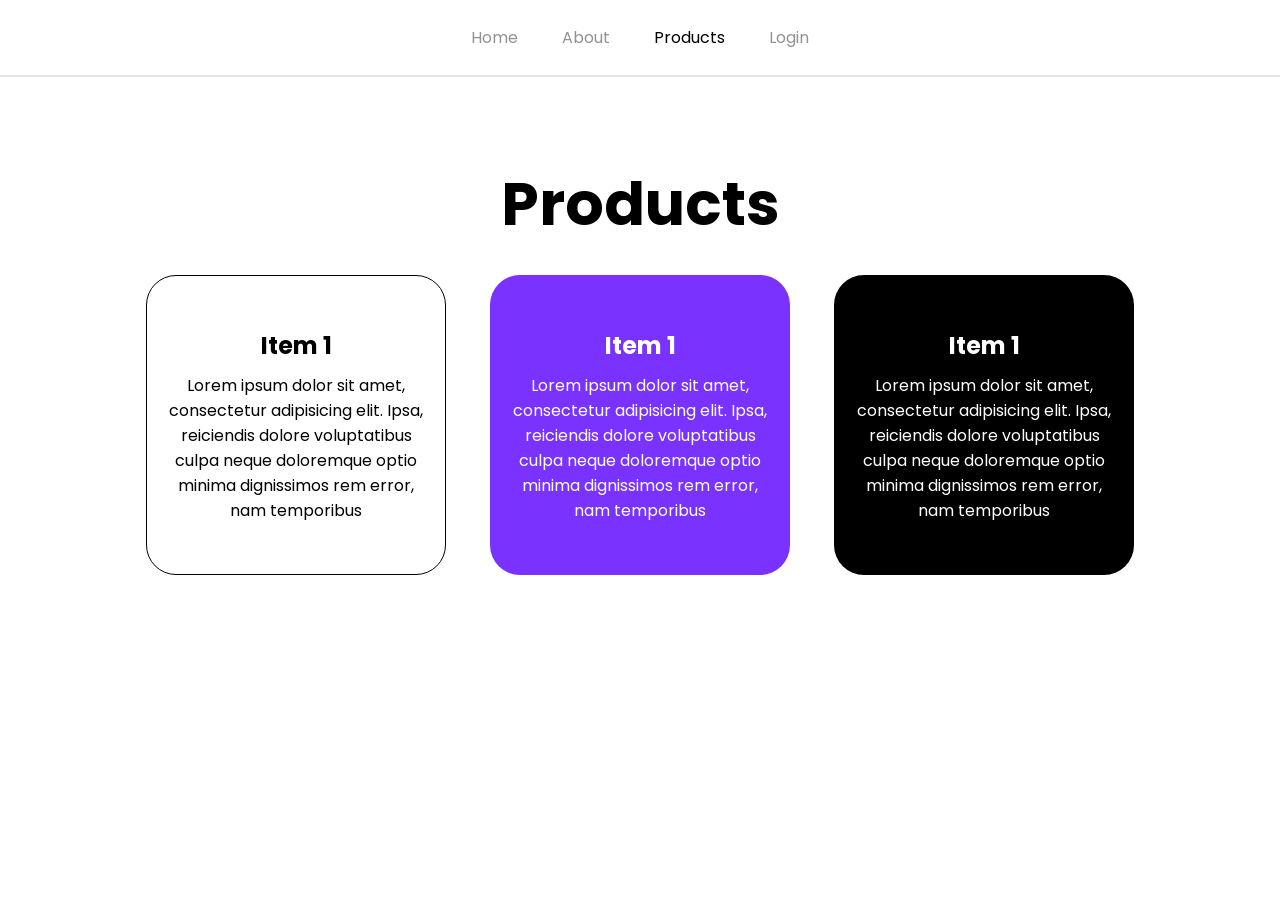
<file: products.html>
<!DOCTYPE html>
<html lang="en">
<head>
  <meta charset="UTF-8">
  <meta name="viewport" content="width=device-width, initial-scale=1.0">
  <title>Products</title>
  <link rel="stylesheet" href="style.css">
</head>
<body>
  <nav>
    <a href="index.html">Home</a>
    <a href="about.html">About</a>
    <a href="products.html" class="active">Products</a>
    <a href="login.html">Login</a>
  </nav>
  <header>
    <h1>Products</h1>
    <div class="products-container">
      <div class="item">
        <h2>Item 1</h2>
        <p>Lorem ipsum dolor sit amet, consectetur adipisicing elit. Ipsa, reiciendis dolore voluptatibus culpa neque doloremque optio minima dignissimos rem error, nam temporibus</p>
      </div>
      <div class="item">
        <h2>Item 1</h2>
        <p>Lorem ipsum dolor sit amet, consectetur adipisicing elit. Ipsa, reiciendis dolore voluptatibus culpa neque doloremque optio minima dignissimos rem error, nam temporibus</p>
      </div>
      <div class="item">
        <h2>Item 1</h2>
        <p>Lorem ipsum dolor sit amet, consectetur adipisicing elit. Ipsa, reiciendis dolore voluptatibus culpa neque doloremque optio minima dignissimos rem error, nam temporibus</p>
      </div>
    </div>
  </header>
</body>
</html>
</file>
<file: style.css>
@import url("https://fonts.googleapis.com/css2?family=Playwrite+AU+SA+Guides&family=Poppins:ital,wght@0,100;0,200;0,300;0,400;0,500;0,600;0,700;0,800;0,900;1,100;1,200;1,300;1,400;1,500;1,600;1,700;1,800;1,900&display=swap");

* {
  padding: 0;
  margin: 0;
  box-sizing: border-box;
}

html {
  font-family: Poppins, "Segoe UI", sans-serif;
  text-align: center;
}

nav {
  position: fixed;
  top: 0;
  width: 100%;
  padding: 25px;
  border-bottom: 2px solid #e3e3e3;
}

nav a {
  text-decoration: none;
  color: #929292;
  margin: 0 20px;
}

nav a:hover, nav .active {
  color: black;
}

header {
  padding-top: calc(50px + 1rem + 2px);
}

h1 {
  margin-top: 100px;
  font-size: 3.75rem;
  font-weight: bold;
  line-height: 1.2em;
}

h1 + p {
  width: 800px;
  margin: 35px auto;
}

#cta-button {
  text-decoration: none;
  text-transform: uppercase;
  background: linear-gradient(to right, #d786ff, #722cff);
  display: inline-block;
  padding: 1em 3em;
  font-weight: 600;
  border-radius: 30px;
  transition: 150ms ease-in-out;
}

#cta-button:hover {
  scale: 1.1;
}

.video-player {
  margin: 35px 0;
  width: min(1100px, calc(100% - 20px));
  aspect-ratio: 16 / 9;
  border-radius: 15px;
}

.products-container {
  margin-top: 35px;
}

.item {
  width: 300px;
  height: 300px;
  display: inline-block;
  margin: 0 20px 20px;
  align-content: center;
  padding: 20px;
  border-radius: 30px;
}

.item h2 {
  margin-bottom: 10px;
}

.item:first-child {
  border: 1px solid black;
}

.item:nth-child(2) {
  background-color: #7932ff;
  color: white;
}

.item:last-child {
  background-color: black;
  color: white;
}

form {
  margin-top: 35px;
}

input {
  display: block;
  margin: 0 auto 15px;
  font: inherit;
  border-radius: 35px;
}

input[type="text"], input[type="password"] {
  width: 440px;
  height: 60px;
  padding: 5px 20px;
  border: none;
  background-color: #ebedf5;
}

input[type="submit"] {
  width: 220px;
  padding: 10px;
  background-color: #0071ff;
  color: white;
  font-weight: 600;
  border: none;
}
</file>
